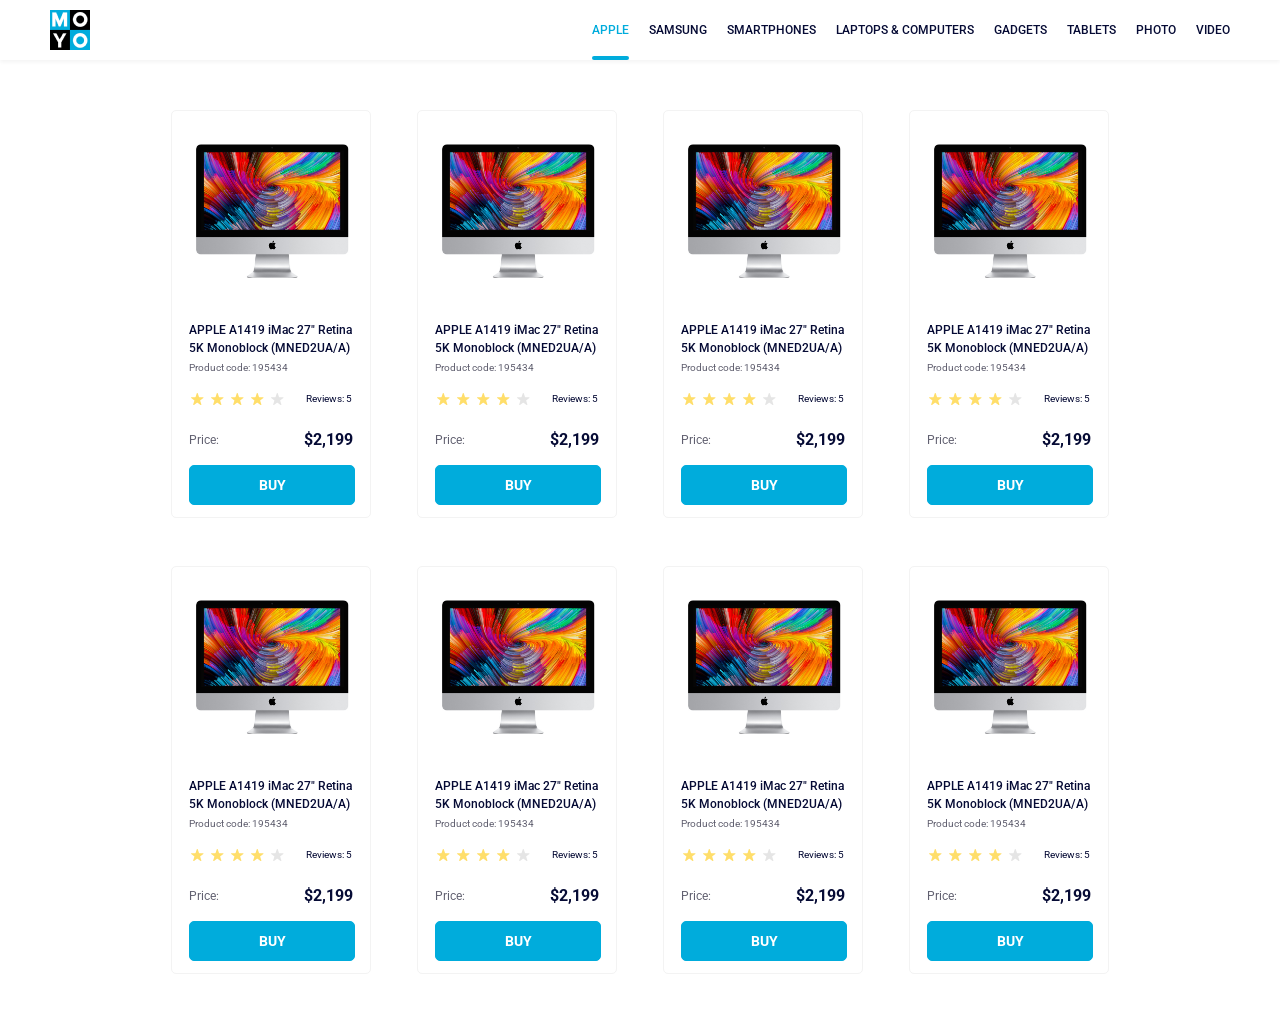
<file: index.html>
<!doctype html><html lang="en" class="page"><head><meta charset="utf-8"><meta name="viewport" content="width=device-width, initial-scale=1.0"><title>Moyo header</title><link rel="preconnect" href="https://fonts.googleapis.com"><link rel="preconnect" href="https://fonts.gstatic.com" crossorigin><link href="https://fonts.googleapis.com/css2?family=Cinzel:wght@400..900&family=Roboto:ital,wght@0,100..900;1,100..900&display=swap" rel="stylesheet"><link rel="stylesheet" href="index.445bc228.css"></head><body class="page__body"> <header class="header"> <a href="#" class="header__logo-link"> <img class="header__logo" src="logo.eddae0ff.png" alt="moyo-logo"> </a> <nav class="header__nav nav"> <ul class="nav__list"> <li class="nav__item"> <a href="#" class="is-active nav__link"> Apple </a> </li> <li class="nav__item"> <a href="#" class="nav__link"> Samsung </a> </li> <li class="nav__item"> <a href="#" class="nav__link"> Smartphones </a> </li> <li class="nav__item"> <a href="#" class="nav__link" data-qa="nav-hover"> Laptops & Computers </a> </li> <li class="nav__item"> <a href="#" class="nav__link"> Gadgets </a> </li> <li class="nav__item"> <a href="#" class="nav__link"> Tablets </a> </li> <li class="nav__item"> <a href="#" class="nav__link"> Photo </a> </li> <li class="nav__item"> <a href="#" class="nav__link"> Video </a> </li> </ul> </nav> </header> <main class="catalog"> <div data-qa="card" class="card"> <img src="imac.202c52ff.jpeg" class="card__photo" alt="product photo"> <div class="card__info"> <h1 class="card__title"> APPLE A1419 iMac 27" Retina 5K Monoblock (MNED2UA/A) </h1> <p class="card__product-code">Product code: 195434</p> <div class="card__reviews"> <div class="stars stars--4"> <div class="stars__star"></div> <div class="stars__star"></div> <div class="stars__star"></div> <div class="stars__star"></div> <div class="stars__star"></div> </div> <p class="card__reviews-num">Reviews: 5</p> </div> <div class="card__product-price"> <p class="card__price-tag">Price:</p> <p class="card__price">$2,199</p> </div> <a href="#" class="card__button" data-qa="card-hover"> Buy </a> </div> </div> <div class="card"> <img src="imac.202c52ff.jpeg" class="card__photo" alt="product photo"> <div class="card__info"> <h1 class="card__title"> APPLE A1419 iMac 27" Retina 5K Monoblock (MNED2UA/A) </h1> <p class="card__product-code">Product code: 195434</p> <div class="card__reviews"> <div class="stars stars--4"> <div class="stars__star"></div> <div class="stars__star"></div> <div class="stars__star"></div> <div class="stars__star"></div> <div class="stars__star"></div> </div> <p class="card__reviews-num">Reviews: 5</p> </div> <div class="card__product-price"> <p class="card__price-tag">Price:</p> <p class="card__price">$2,199</p> </div> <a href="#" class="card__button"> Buy </a> </div> </div> <div class="card"> <img src="imac.202c52ff.jpeg" class="card__photo" alt="product photo"> <div class="card__info"> <h1 class="card__title"> APPLE A1419 iMac 27" Retina 5K Monoblock (MNED2UA/A) </h1> <p class="card__product-code">Product code: 195434</p> <div class="card__reviews"> <div class="stars stars--4"> <div class="stars__star"></div> <div class="stars__star"></div> <div class="stars__star"></div> <div class="stars__star"></div> <div class="stars__star"></div> </div> <p class="card__reviews-num">Reviews: 5</p> </div> <div class="card__product-price"> <p class="card__price-tag">Price:</p> <p class="card__price">$2,199</p> </div> <a href="#" class="card__button"> Buy </a> </div> </div> <div class="card"> <img src="imac.202c52ff.jpeg" class="card__photo" alt="product photo"> <div class="card__info"> <h1 class="card__title"> APPLE A1419 iMac 27" Retina 5K Monoblock (MNED2UA/A) </h1> <p class="card__product-code">Product code: 195434</p> <div class="card__reviews"> <div class="stars stars--4"> <div class="stars__star"></div> <div class="stars__star"></div> <div class="stars__star"></div> <div class="stars__star"></div> <div class="stars__star"></div> </div> <p class="card__reviews-num">Reviews: 5</p> </div> <div class="card__product-price"> <p class="card__price-tag">Price:</p> <p class="card__price">$2,199</p> </div> <a href="#" class="card__button"> Buy </a> </div> </div> <div class="card"> <img src="imac.202c52ff.jpeg" class="card__photo" alt="product photo"> <div class="card__info"> <h1 class="card__title"> APPLE A1419 iMac 27" Retina 5K Monoblock (MNED2UA/A) </h1> <p class="card__product-code">Product code: 195434</p> <div class="card__reviews"> <div class="stars stars--4"> <div class="stars__star"></div> <div class="stars__star"></div> <div class="stars__star"></div> <div class="stars__star"></div> <div class="stars__star"></div> </div> <p class="card__reviews-num">Reviews: 5</p> </div> <div class="card__product-price"> <p class="card__price-tag">Price:</p> <p class="card__price">$2,199</p> </div> <a href="#" class="card__button"> Buy </a> </div> </div> <div class="card"> <img src="imac.202c52ff.jpeg" class="card__photo" alt="product photo"> <div class="card__info"> <h1 class="card__title"> APPLE A1419 iMac 27" Retina 5K Monoblock (MNED2UA/A) </h1> <p class="card__product-code">Product code: 195434</p> <div class="card__reviews"> <div class="stars stars--4"> <div class="stars__star"></div> <div class="stars__star"></div> <div class="stars__star"></div> <div class="stars__star"></div> <div class="stars__star"></div> </div> <p class="card__reviews-num">Reviews: 5</p> </div> <div class="card__product-price"> <p class="card__price-tag">Price:</p> <p class="card__price">$2,199</p> </div> <a href="#" class="card__button"> Buy </a> </div> </div> <div class="card"> <img src="imac.202c52ff.jpeg" class="card__photo" alt="product photo"> <div class="card__info"> <h1 class="card__title"> APPLE A1419 iMac 27" Retina 5K Monoblock (MNED2UA/A) </h1> <p class="card__product-code">Product code: 195434</p> <div class="card__reviews"> <div class="stars stars--4"> <div class="stars__star"></div> <div class="stars__star"></div> <div class="stars__star"></div> <div class="stars__star"></div> <div class="stars__star"></div> </div> <p class="card__reviews-num">Reviews: 5</p> </div> <div class="card__product-price"> <p class="card__price-tag">Price:</p> <p class="card__price">$2,199</p> </div> <a href="#" class="card__button"> Buy </a> </div> </div> <div class="card"> <img src="imac.202c52ff.jpeg" class="card__photo" alt="product photo"> <div class="card__info"> <h1 class="card__title"> APPLE A1419 iMac 27" Retina 5K Monoblock (MNED2UA/A) </h1> <p class="card__product-code">Product code: 195434</p> <div class="card__reviews"> <div class="stars stars--4"> <div class="stars__star"></div> <div class="stars__star"></div> <div class="stars__star"></div> <div class="stars__star"></div> <div class="stars__star"></div> </div> <p class="card__reviews-num">Reviews: 5</p> </div> <div class="card__product-price"> <p class="card__price-tag">Price:</p> <p class="card__price">$2,199</p> </div> <a href="#" class="card__button"> Buy </a> </div> </div> </main> </body></html>
</file>
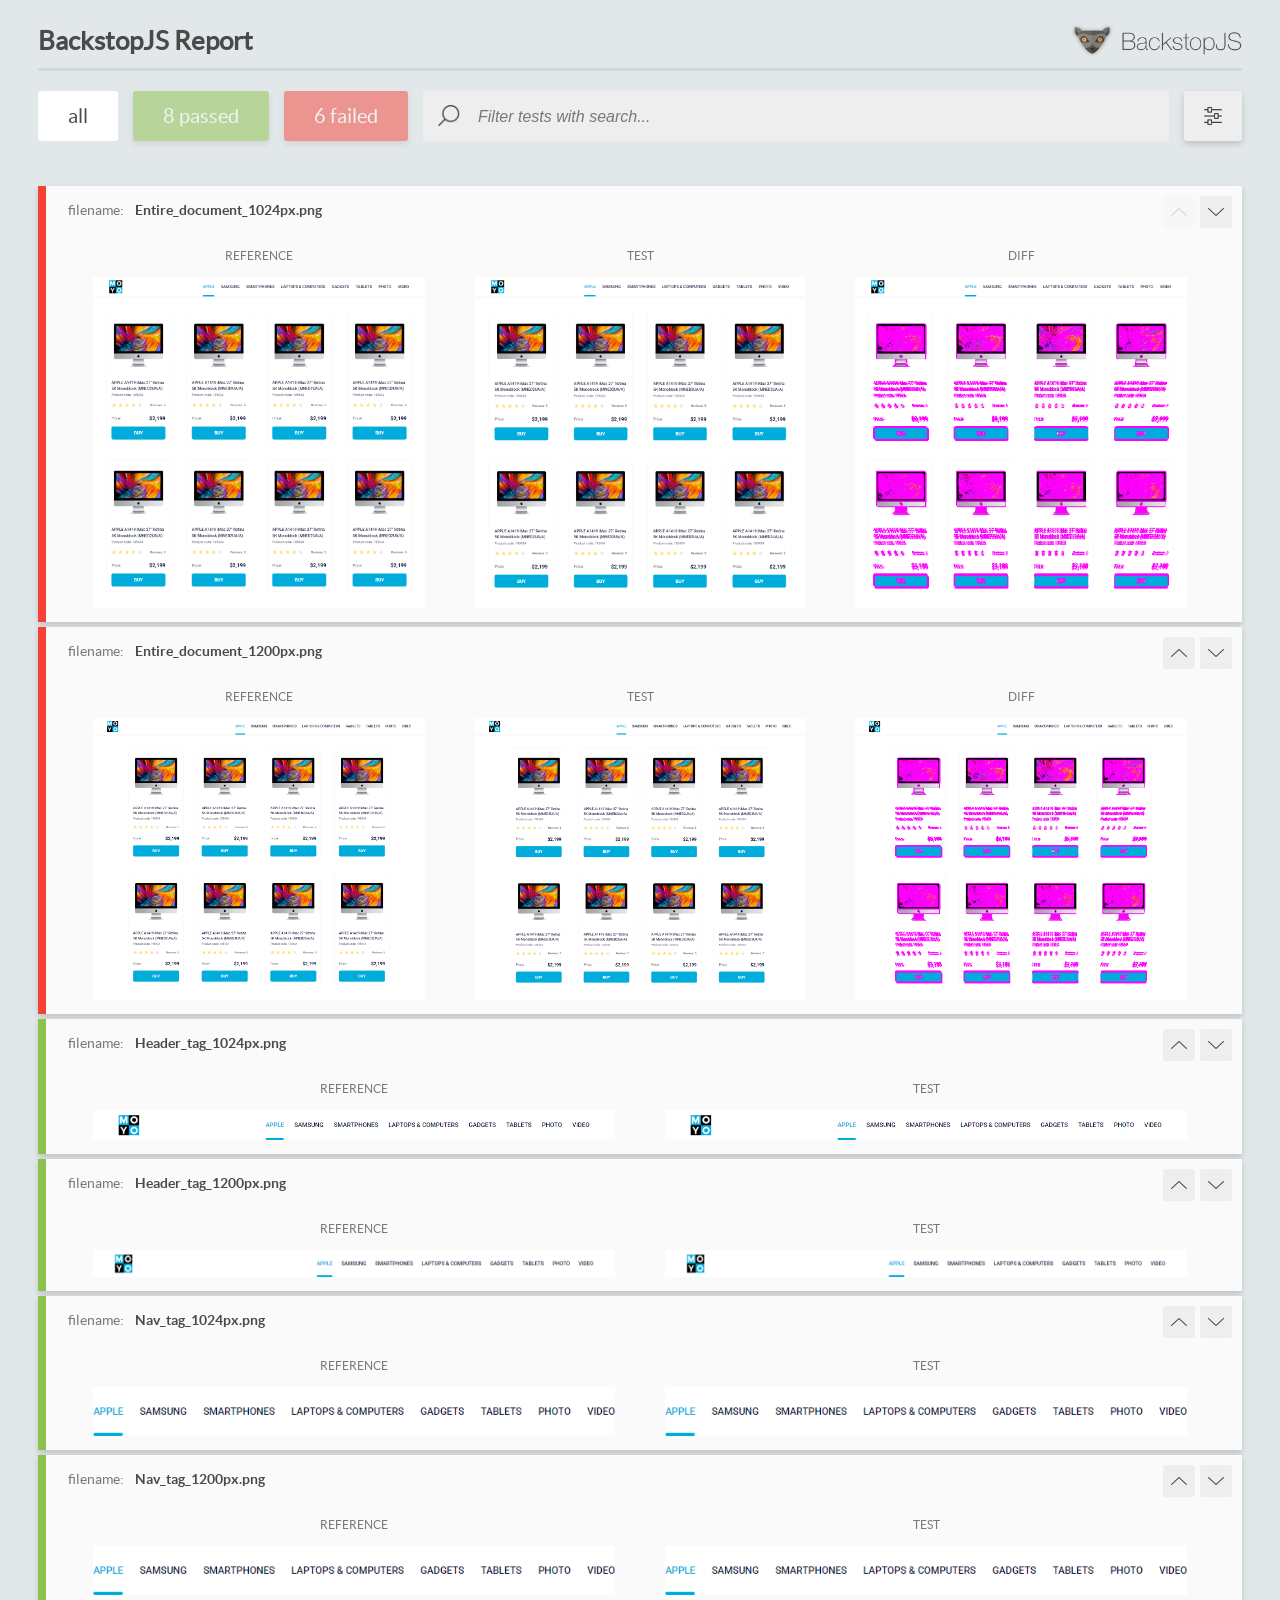
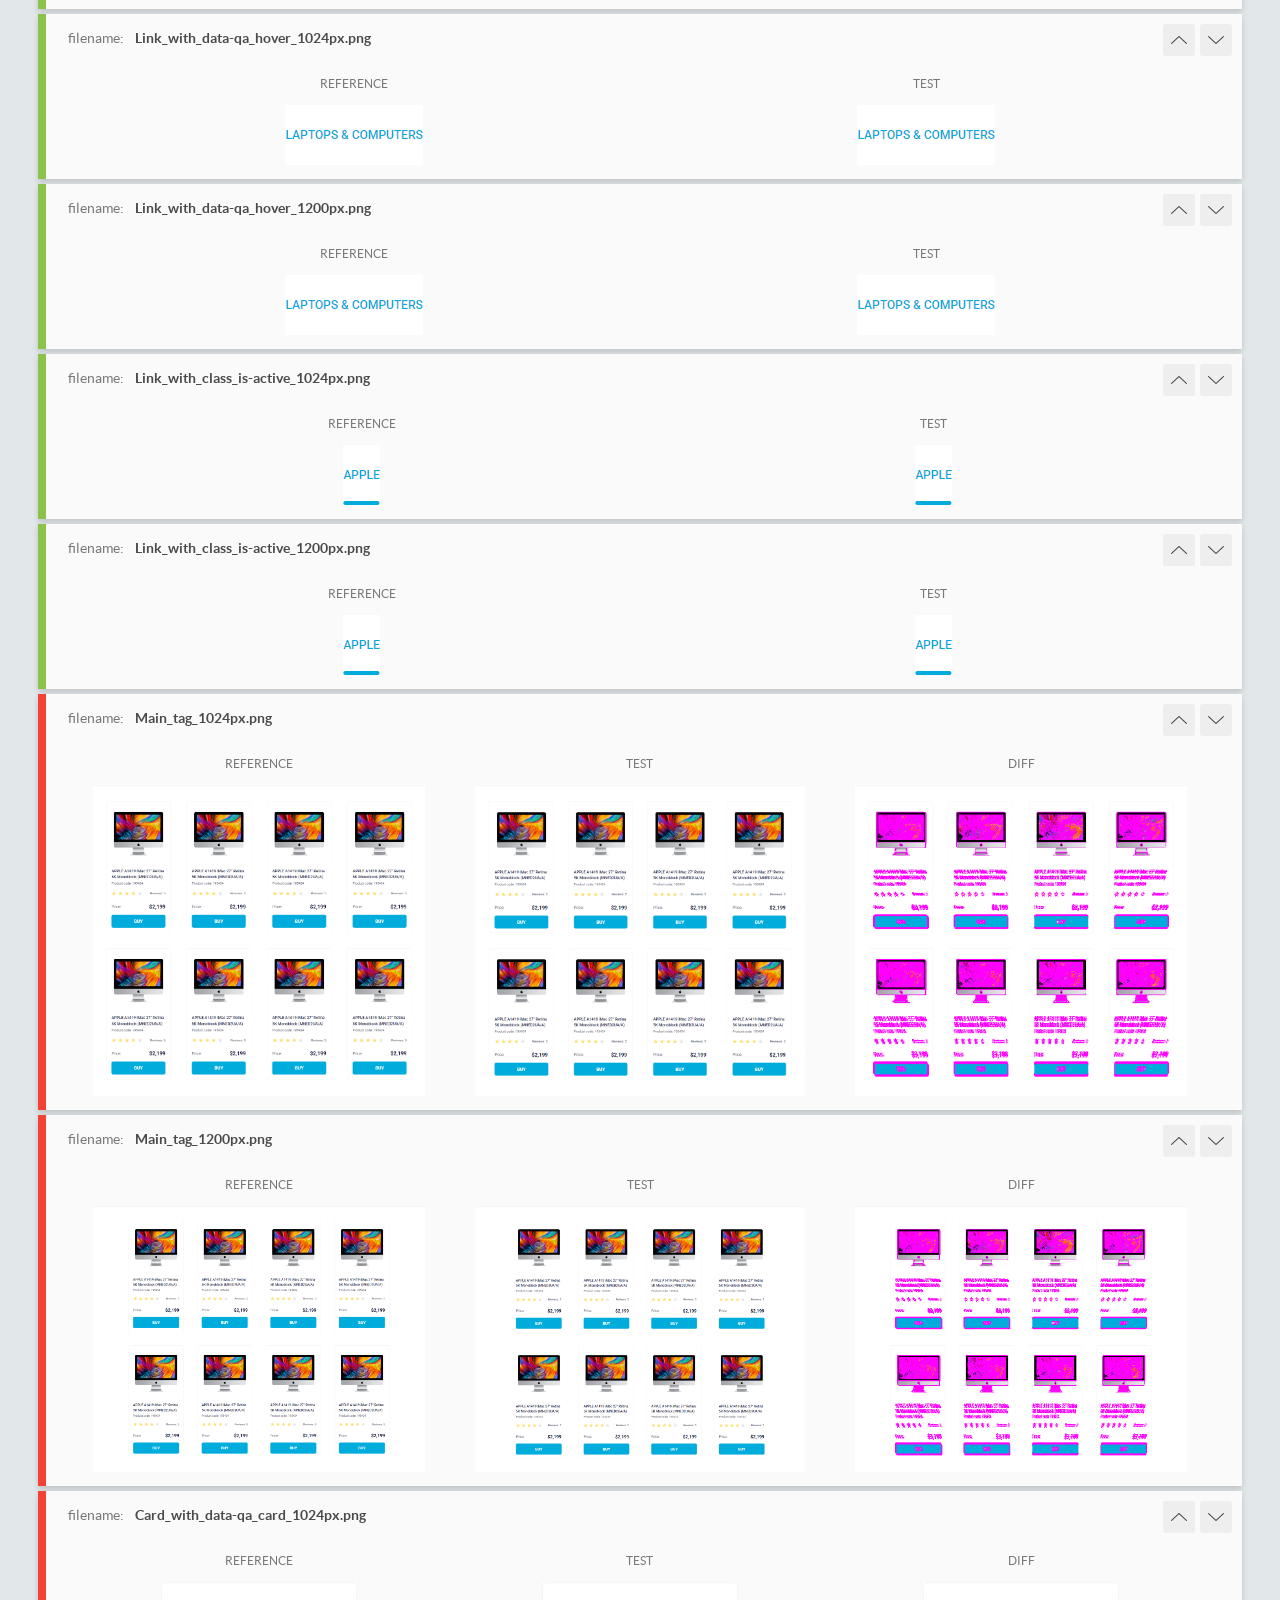
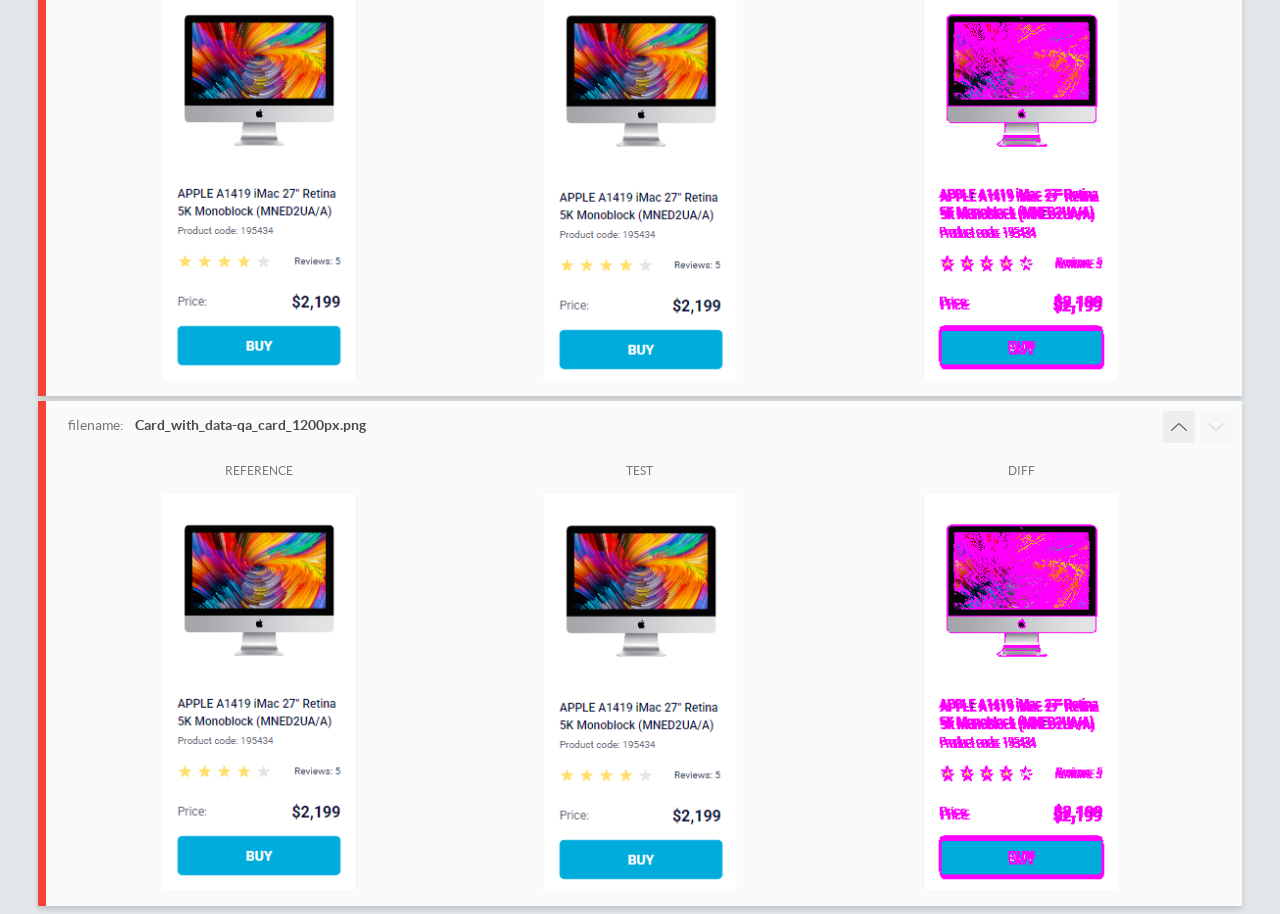
<file: report/html_report/index.html>
<!DOCTYPE html>
<html>
  <head>
    <meta charset="utf-8">
    <!-- Disable Cache -->
    <meta http-equiv="Cache-Control" content="no-cache, no-store, must-revalidate">
    <meta http-equiv="Pragma" content="no-cache">
    <meta http-equiv="Expires" content="0">

    <title>BackstopJS Report</title>

    <style>
      @font-face {
          font-family: 'latoregular';
          src: url('./assets/fonts/lato-regular-webfont.woff2') format('woff2'),
              url('./assets/fonts/lato-regular-webfont.woff') format('woff');
          font-weight: 400;
          font-style: normal;
      }
      @font-face {
          font-family: 'latobold';
          src: url('./assets/fonts/lato-bold-webfont.woff2') format('woff2'),
              url('./assets/fonts/lato-bold-webfont.woff') format('woff');
          font-weight: 700;
          font-style: normal;
      }

      .ReactModal__Body--open {
          overflow: hidden;
      }
      .ReactModal__Body--open .header {
        display: none;
      }

    </style>
  </head>
  <body style="background-color: #E2E7EA">
    <div id="root">

    </div>
    <script>
      function report (report) { // eslint-disable-line no-unused-vars
        window.tests = report;
      }
    </script>
    <script src="config.js"></script>
    <script src="index_bundle.js"></script>
  </body>
</html>
</file>
<file: index.445bc228.css>
.page{box-sizing:border-box;margin:0;font-family:Roboto,sans-serif}.page__body{margin:0;padding:0;font-family:Roboto,sans-serif;font-size:12px;font-style:normal;font-weight:500}.header{box-sizing:border-box;justify-content:space-between;align-items:center;width:100%;padding-left:50px;padding-right:50px;display:flex;box-shadow:0 2px 4px #0000000d}.header__logo-link{align-items:center;display:flex}.header__logo{width:40px;height:40px;padding:0;display:block}.nav{text-transform:uppercase;margin:0;padding:0}.nav__list{margin:0;padding:0;list-style:none;display:flex}.nav__item:not(:last-child){margin-right:20px}.nav__link{color:#060b35;height:60px;line-height:60px;text-decoration:none;transition-duration:.3s;display:inline-block}.nav__link:hover{color:#00acdc}.is-active{color:#00acdc;position:relative}.is-active:after{content:"";background-color:#00acdc;border-radius:8px;width:100%;height:4px;transition:width .3s;position:absolute;bottom:0;left:0}.card{box-sizing:border-box;border:1px solid #f3f3f3;border-radius:5px;width:200px;height:408px;transition-duration:.3s}.card__photo{width:160px;height:134px;margin:33px 20px 40px}.card__info{padding-inline:17px}.card__title{color:#060b35;margin:0 0 4px;font-size:12px;font-weight:500;line-height:18px;transition-duration:.3s}.card__title:hover{color:#00acdc}.card:hover{transform:scale(1.2)}.card:hover .card__title{color:#34568b}.card__product-code{letter-spacing:0%;color:#616070;margin:0 0 16px;font-size:10px;font-weight:400;line-height:14px}.card__reviews{align-items:center;gap:17px;height:16px;margin-bottom:24px;display:flex}.card__reviews-num{letter-spacing:0;color:#060b35;text-align:right;font-size:10px;font-weight:400;line-height:16px}.card__product-price{align-items:center;gap:85px;margin-bottom:16px;display:flex}.card__price-tag{color:#616070;letter-spacing:0;margin:0;font-size:12px;font-weight:400;line-height:18px}.card__price{color:#060b35;letter-spacing:0;margin:0;font-size:16px;font-weight:700;line-height:18px}.card__button{color:#fff;letter-spacing:0;text-transform:uppercase;box-sizing:border-box;background-color:#00acdc;border:1px solid #00acdc;border-radius:5px;justify-content:center;align-items:center;width:166px;height:40px;font-size:14px;font-weight:700;line-height:16px;text-decoration:none;transition-duration:.3s;display:flex}.card__button:hover{color:#00acdc;background-color:#fff}.stars{box-sizing:border-box;display:flex}.stars__star{background-image:url(star.822d561e.svg);background-position:50%;background-repeat:no-repeat;width:16px;height:16px;margin-right:4px}.stars--4 .stars__star:nth-child(-n+4){background-image:url(star-active.edda4c43.svg);background-repeat:no-repeat}.catalog{grid-template-rows:1fr 1fr;grid-template-columns:repeat(1,200px);justify-content:center;gap:48px 46px;padding:50px 40px;display:grid}@media (width>=488px){.catalog{grid-template-columns:repeat(2,200px)}}@media (width>=768px){.catalog{grid-template-columns:repeat(3,200px)}}@media (width>=1024px){.catalog{grid-template-columns:repeat(4,200px)}}
/*# sourceMappingURL=index.445bc228.css.map */
</file>
